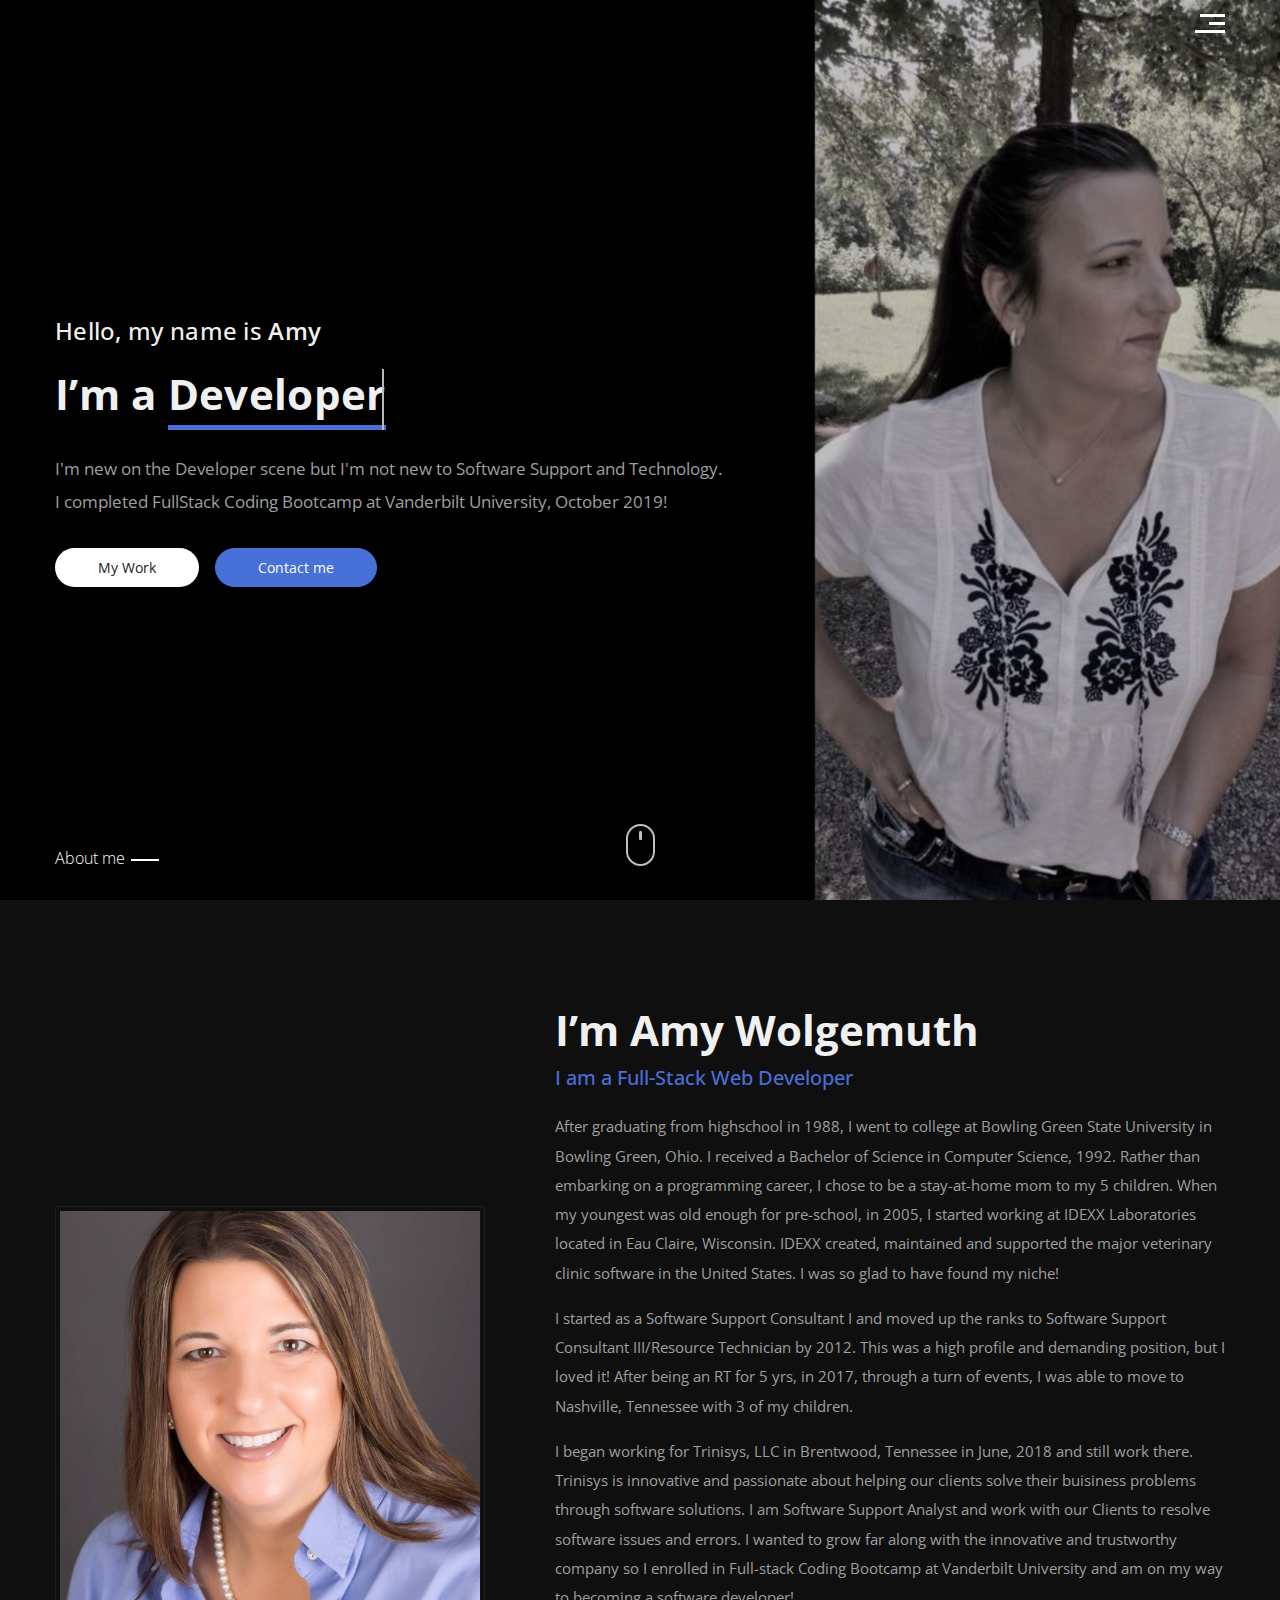
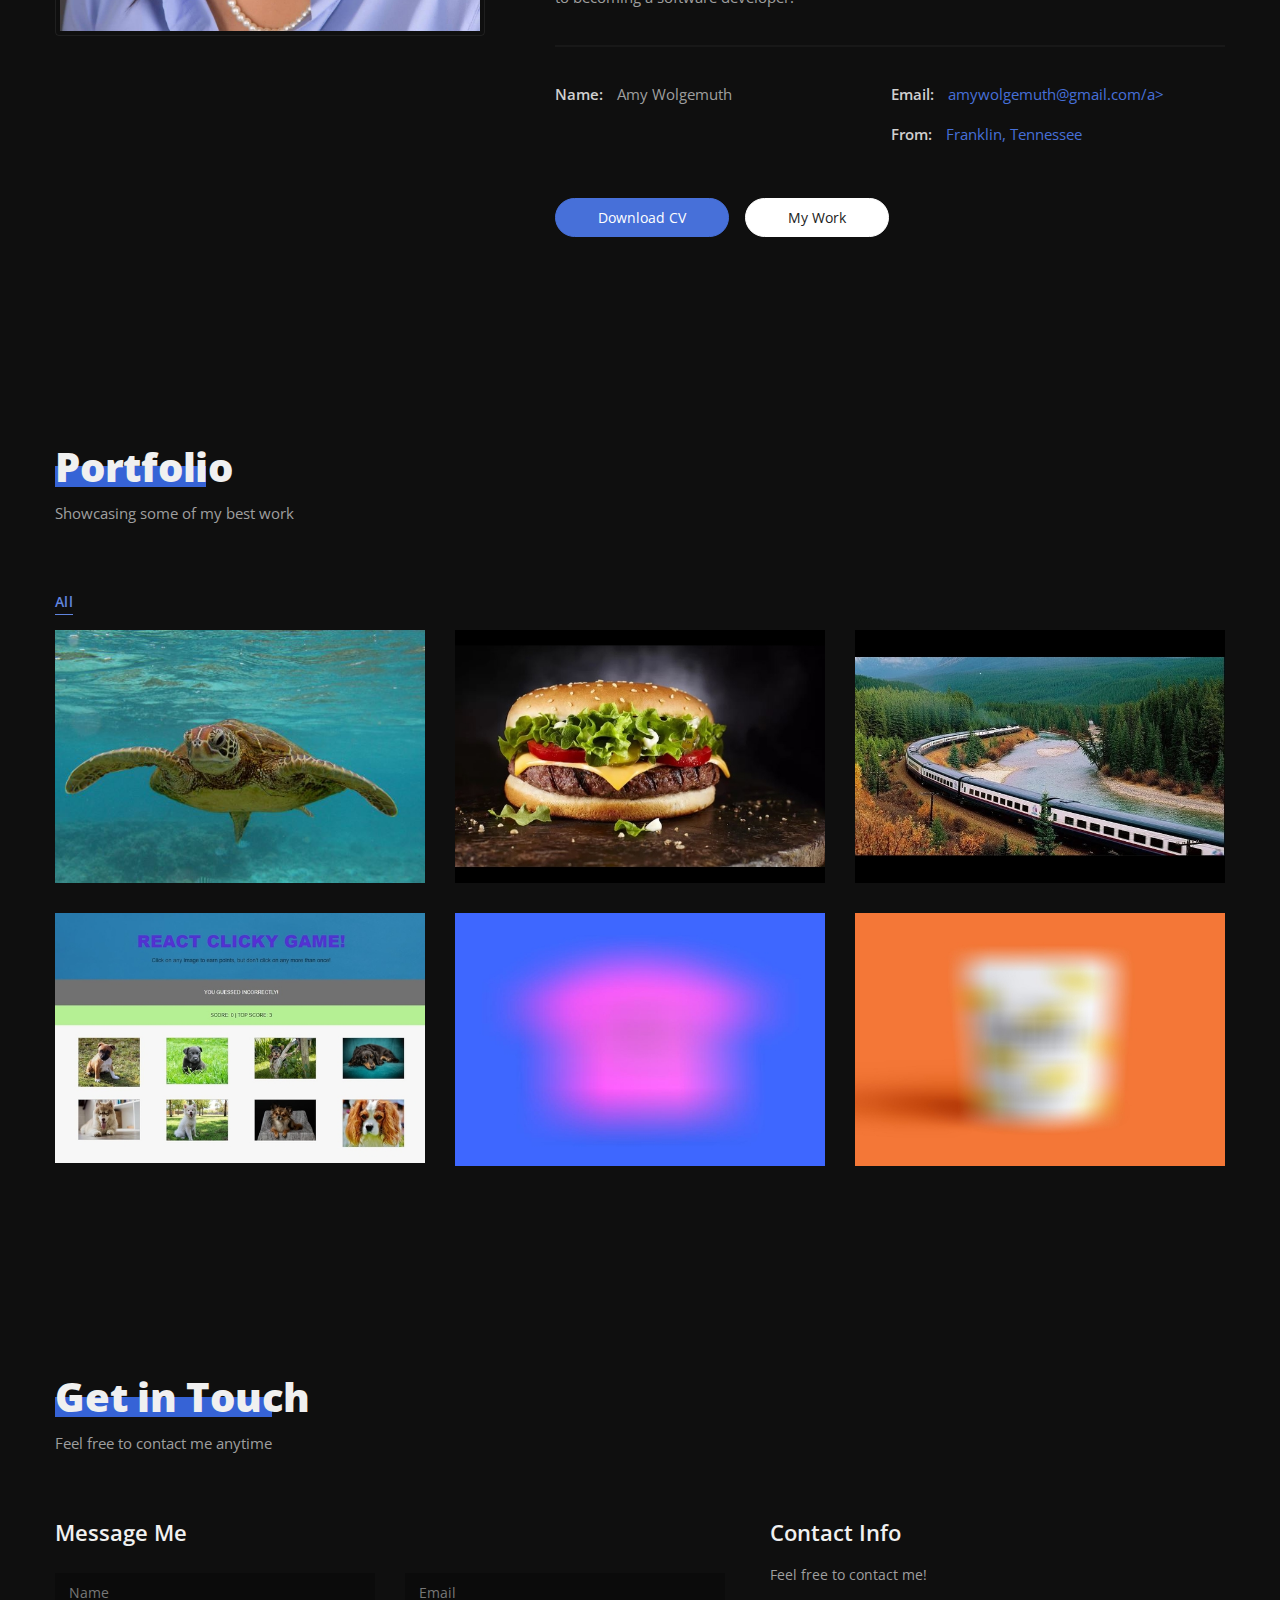
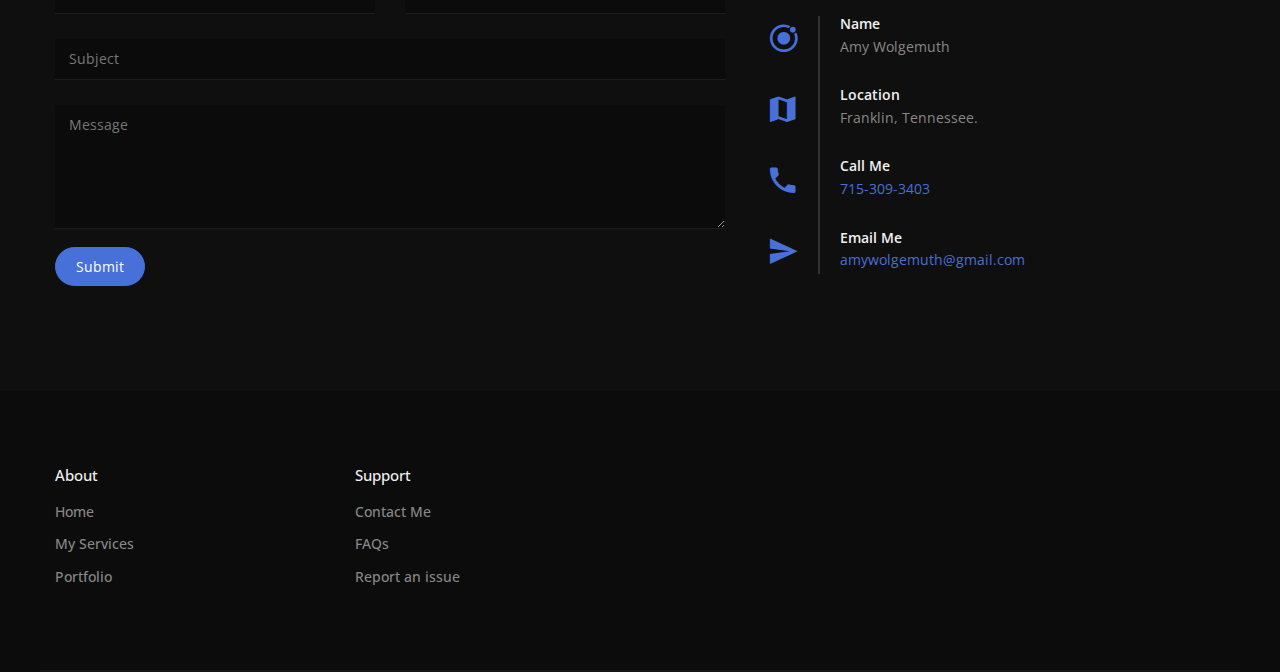
<file: index.html>
<!DOCTYPE html>
<html lang="zxx">

<head>
  <!-- Required meta tags-->
  <meta charset="utf-8">
  <!-- Title-->
  <title>Amy Wolgemuth Developer Portfolio</title>
  <!-- Description-->
  <meta name="description" content="Modern Personal Portfolio / Resume / CV / vCard / HTML5 Template">
  <meta name="viewport" content="width=device-width, initial-scale=1, shrink-to-fit=no">
  <!-- Favicons-->
  <link rel="apple-touch-icon" sizes="180x180" href="img/favicons/apple-touch-icon.png">
  <link rel="icon" type="image/png" sizes="32x32" href="img/favicons/favicon-32x32.png">
  <link rel="icon" type="image/png" sizes="16x16" href="img/favicons/favicon-16x16.png">
  <!-- Web fonts-->
  <link href="https://fonts.googleapis.com/css?family=Open+Sans:300,300i,400,400i,600,600i,700,700i,800,800i" rel="stylesheet">
  <!-- CSS vendors-->
  <link rel="stylesheet" href="css/bootstrap-custom.css">
  <link rel="stylesheet" href="css/ionicons.min.css">
  <link rel="stylesheet" href="css/owl.carousel.min.css">
  <link rel="stylesheet" href="css/owl.theme.default.min.css">
  <!-- Main CSS-->
  <link rel="stylesheet" href="css/main.css">
  <!-- CSS Color scheme-->
  <link id="color-scheme" rel="stylesheet" href="css/colors/main-royalblue.css">
  <!-- CSS Theme scheme-->
  <link id="theme-scheme" rel="stylesheet" href="css/themes/main-dark.css">
  <!-- Custom CSS (Add your custom CSS styles to this file)-->
  <link rel="stylesheet" href="css/custom.css">
</head>

<body class="theme-dark">
  <header>
    <!-- Navbar-->
    <nav class="navbar fixed-top" id="navbar">
      <div class="container"><a class="navbar-brand" data-scroll="" href="#home-area">
        <!-- <img class="img-fluid" src="img/img-logo-dark.png" alt="CardX"> -->
      </a><a class="navbar-btn" href="#overlay-block"><span class="btn-line"></span></a></div>
    </nav>
    <!-- Overlay block-->
    <div class="overlay-block" id="overlay-block">
      <div class="f-basis-100">
        <div class="overlay-close" data-modal-close><span class="close-btn"><span class="btn-line"></span></span></div>
      </div>
      <div class="container">
        <ul class="overlay-menu nav flex-column" id="overlay-menu">
          <li class="nav-item"><a class="nav-link" data-scroll="" href="#home-area">Home</a></li>
          <li class="nav-item"><a class="nav-link" data-scroll="" href="#about-area">About</a></li>
          <li class="nav-item"><a class="nav-link" data-scroll="" href="#portfolio-area">Portfolio</a></li>
          <li class="nav-item"><a class="nav-link" data-scroll="" href="#contact-area">Contact</a></li>
        </ul>
      </div>
    </div>
    <!-- Home-->
    <section class="home-area element-cover-bg" id="home-area" style="background-image:url(img/home-dark.png)">
      <div class="container h-100">
        <div class="row h-100 position-relative align-items-center">
          <div class="col-12 col-lg-7 home-content">
            <h5 class="content-greet">Hello, my name is <b>Amy</b></h5>
            <h1 class="content-skills cd-headline clip">I’m a <span class="cd-words-wrapper single-skill"><b class="is-visible">Developer</b><b>Software Support Analyst</b></span></h1>
            <p class="content-description">I'm new on the Developer scene but I'm not new to Software Support and Technology. I completed FullStack Coding Bootcamp at Vanderbilt University, October 2019!</p><a class="btn content-work button-main" data-scroll="" href="#portfolio-area" role="button">My Work</a><a class="btn content-hire button-main button-scheme" data-scroll="" href="#contact-area" role="button">Contact me</a>
          </div><a href="#about-area" data-scroll="">
            <div class="home-tip">About me</div>
          </a>
          <div class="home-mouse">
            <div class="mouse-shape">
              <div class="mouse-wheel"></div>
            </div>
          </div>
        </div>
      </div>
    </section>
  </header>
  <!-- About-->
  <section class="single-section about-area" id="about-area">
    <div class="container">
      <div class="row align-items-center">
        <!-- Picture part-->
        <div class="col-12 col-lg-5 about-img"><img class="img-fluid img-thumbnail" src="img/about-img.jpg"
            alt="About Picture"></div>
        <!-- Content part-->
        <div class="col-12 col-lg-7 about-content">
          <div class="content-block">
            <h2 class="content-title">I’m Amy Wolgemuth</h2>
            <h6 class="content-role">I am a Full-Stack Web Developer</h6>
            <div class="content-description">
              <p> After graduating from highschool in 1988, I went to college at Bowling Green State University in Bowling Green, Ohio. I received a Bachelor of Science in Computer
                Science, 1992. Rather than embarking on a programming career, I chose to be a stay-at-home mom to my 5 children.
                When my youngest was old enough for pre-school, in 2005, I started working at IDEXX Laboratories located in Eau Claire, Wisconsin. IDEXX created, maintained and
                supported the major veterinary clinic software in the United States. I was so glad to have found my niche!
              </p>
              <p>I started as a Software Support Consultant I and moved up the ranks to Software Support Consultant
                III/Resource Technician by 2012.
                This was a high profile and demanding position, but I loved it! After being an RT for 5 yrs, in 2017,
                through a turn of events, I was able to move to Nashville, Tennessee with 3 of my children.</p>
              <p>I began working for Trinisys, LLC in Brentwood, Tennessee in June, 2018 and still work there. Trinisys is
                innovative and passionate about helping our clients solve their buisiness problems through software
                solutions.
                I am Software Support Analyst and work with our Clients to resolve software issues and errors. I wanted to
                grow far along with the innovative and trustworthy company
                so I enrolled in Full-stack Coding Bootcamp at Vanderbilt University and am on my way to becoming a
                software developer!</p>
            </div>
            <address class="content-info">
              <ul class="list-inline info-list">
                <li class="list-inline-item single-info"><span>Name:</span>
                  <p>Amy Wolgemuth</p>
                </li>
                <li class="list-inline-item single-info"><span>Email:</span>
                  <p><a href="mailto:amywolgemuth@gmail.com">amywolgemuth@gmail.com/a></p>
                </li>
                <li class="list-inline-item single-info"><span></span>
                  <p></p>
                </li>
                <li class="list-inline-item single-info"><span>From:</span>
                  <p>Franklin, Tennessee</p>
                </li>
              </ul>
            </address><a class="btn content-download button-main button-scheme" href="#0" role="button">Download CV</a><a
              class="btn content-work button-main" data-scroll="" href="#portfolio-area" role="button">My Work</a>
          </div>
        </div>
      </div>
    </div>
  </section>
  <!-- Portfolio-->
  <section class="single-section portfolio-area" id="portfolio-area">
    <div class="container">
      <div class="row">
        <div class="col-12">
          <div class="section-heading">
            <h2 class="section-title">Portfolio</h2>
            <p class="section-description">Showcasing some of my best work</p>
          </div>
        </div>
      </div>
      <div class="row">
        <!-- Filter nav-->
        <div class="col-12">
          <ul class="list-inline filter-control" role="group" aria-label="Filter Control">
            <li class="list-inline-item tab-active" data-group="all">All</li>
            <li class="list-inline-item" data-group="brand"></li>
            <li class="list-inline-item" data-group="design"></li>
            <li class="list-inline-item" data-group="photos"></li>
          </ul>
        </div>
      </div>
      <!-- Thumbnail list-->
      <div class="shufflejs row" id="shufflejs">
        <!-- Single item-->
        <div class="single-item col-6 col-lg-4" data-groups="[&quot;design&quot;]"><a class="portfolio-item" href="#item-1a">
            <div class="portfolio-wrapper"><img class="img-fluid" alt="Item" src="img/item-1a.jpg">
              <div class="item-content">
                <h6 class="content-title">Giphy Project</h6><span class="content-more">More Info</span>
              </div>
            </div>
          </a></div>
        <!-- Single item-->
        <div class="single-item col-6 col-lg-4" data-groups="[&quot;photos&quot;]"><a class="portfolio-item" href="#item-2">
            <div class="portfolio-wrapper"><img class="img-fluid" alt="Item" src="img/item-2.jpg">
              <div class="item-content">
                <h6 class="content-title">Burgers!</h6><span class="content-more">More Info</span>
              </div>
            </div>
          </a></div>
        <!-- Single item-->
        <div class="single-item col-6 col-lg-4" data-groups="[&quot;design&quot;]"><a class="portfolio-item" href="#item-3">
            <div class="portfolio-wrapper"><img class="img-fluid" alt="Item" src="img/item-3.jpg">
              <div class="item-content">
                <h6 class="content-title">Train Scheduler</h6><span class="content-more">More Info</span>
              </div>
            </div>
          </a></div>
        <!-- Single item-->
        <div class="single-item col-6 col-lg-4" data-groups="[&quot;brand&quot;]"><a class="portfolio-item" href="#item-4">
            <div class="portfolio-wrapper mb-lg-0"><img class="img-fluid" alt="Item" src="img/item-4.jpg">
              <div class="item-content">
                <h6 class="content-title">Clicky Game</h6><span class="content-more">More Info</span>
              </div>
            </div>
          </a></div>
        <!-- Single item-->
        <div class="single-item col-6 col-lg-4" data-groups="[&quot;brand&quot;]"><a class="portfolio-item" href="#item-5">
            <div class="portfolio-wrapper mb-0"><img class="img-fluid" alt="Item" src="img/item-5.jpg">
              <div class="item-content">
                <h6 class="content-title">T-Shirt Design</h6><span class="content-more">More Info</span>
              </div>
            </div>
          </a></div>
        <!-- Single item-->
        <div class="single-item col-6 col-lg-4" data-groups="[&quot;photos&quot;]"><a class="portfolio-item" href="#item-6">
            <div class="portfolio-wrapper mb-0"><img class="img-fluid" alt="Item" src="img/item-6.jpg">
              <div class="item-content">
                <h6 class="content-title">Packaging Box Mockup</h6><span class="content-more">More Info</span>
              </div>
            </div>
          </a></div>
        <div class="col-6 col-lg-4 sizer-element"></div>
      </div>
    </div>
    <!-- Single lightbox-->
    <div class="lightbox-wrapper" id="item-1a">
      <div class="f-basis-100">
        <div class="lightbox-close" data-modal-close><span class="close-btn"><span class="btn-line"></span></span></div>
      </div>
      <div class="container">
        <div class="row">
          <div class="col-12 col-lg-5">
            <div class="lightbox-gallery owl-carousel owl-theme"><img class="img-fluid item-img" alt="Item" src="img/item-1a.jpg"><img class="img-fluid item-img" alt="Item" src="img/item-2.jpg"><img class="img-fluid item-img" alt="Item" src="img/item-3.jpg"><img class="img-fluid item-img" alt="Item" src="img/item-4.jpg"><img class="img-fluid item-img" alt="Item" src="img/item-5.jpg"><img class="img-fluid item-img" alt="Item" src="img/item-6.jpg"></div>
          </div>
          <div class="col-12 col-lg-7">
            <div class="lightbox-content">
              <h3 class="content-title">Giphy Project</h3>
              <div class="content-description">
                <p>Fullstack Coding Bootcamp Homework Week 6 Assignment. Giphy project. Click on a button and it will display 10 Giffs. Click on a Giff and it will animate.</p>
                <p>These are some fun topics of things I like. You can add a topic and then click it to see the Giffs.</p>
              </div>
              <ul class="list-inline content-info">
                <li class="list-inline-item single-info"><span>Date:</span>
                  <p>12 May, 2019</p>
                </li>
                <li class="list-inline-item single-info"><span>Technologies:</span>
                  <p>HTML5, SCSS, JS</p>
                </li>
              </ul><a class="btn content-btn button-main button-scheme" href="https://amywolgemuth.github.io/HW-Wk6-Giphy/" target="_blank" role="button">Visit Project</a>
            </div>
          </div>
        </div>
      </div>
    </div>
    <!-- Single lightbox-->
    <div class="lightbox-wrapper" id="item-2">
      <div class="f-basis-100">
        <div class="lightbox-close" data-modal-close><span class="close-btn"><span class="btn-line"></span></span></div>
      </div>
      <div class="container">
        <div class="row">
          <div class="col-12 col-lg-5">
            <div class="lightbox-gallery owl-carousel owl-theme"><img class="img-fluid item-img" alt="Item" src="img/item-2.jpg"><img class="img-fluid item-img" alt="Item" src="img/item-1a.jpg"><img class="img-fluid item-img" alt="Item" src="img/item-3.jpg"><img class="img-fluid item-img" alt="Item" src="img/item-4.jpg"><img class="img-fluid item-img" alt="Item" src="img/item-5.jpg"><img class="img-fluid item-img" alt="Item" src="img/item-6.jpg"></div>
          </div>
          <div class="col-12 col-lg-7">
            <div class="lightbox-content">
              <h3 class="content-title">Burgers!</h3>
              <div class="content-description">
                <p>Lorem ipsum dolor sit amet, consectetur adipisicing elit. Assumenda aut sapiente quo explicabo, quasi incidunt aperiam laudantium, nemo cum eaque inventore ut voluptas voluptatibus nihil! Amet soluta, ea illo sint?</p>
                <p>Lorem ipsum dolor sit amet, consectetur adipisicing elit. Obcaecati dignissimos culpa deserunt aspernatur ipsa veritatis alias labore tempore laboriosam commodi! Ab neque sunt, odio voluptatibus, dignissimos nisi consequuntur atque qui explicabo eligendi, harum in? Amet aspernatur atque quam. Illo natus tempora explicabo deleniti molestias numquam debitis repudiandae, repellendus voluptatum soluta?</p>
              </div>
              <ul class="list-inline content-info">
                <li class="list-inline-item single-info"><span>Date:</span>
                  <p>12 May, 2019</p>
                </li>
                <li class="list-inline-item single-info"><span>Technologies:</span>
                  <p>HTML5, SCSS, JS</p>
                </li>
              </ul><a class="btn content-btn button-main button-scheme" href="https://shielded-harbor-10776.herokuapp.com/" target="_blank" role="button">Visit Project</a>
            </div>
          </div>
        </div>
      </div>
    </div>
    <!-- Single lightbox-->
    <div class="lightbox-wrapper" id="item-3">
      <div class="f-basis-100">
        <div class="lightbox-close" data-modal-close><span class="close-btn"><span class="btn-line"></span></span></div>
      </div>
      <div class="container">
        <div class="row">
          <div class="col-12 col-lg-5">
            <div class="lightbox-gallery owl-carousel owl-theme"><img class="img-fluid item-img" alt="Item" src="img/item-3.jpg"><img class="img-fluid item-img" alt="Item" src="img/item-1a.jpg"><img class="img-fluid item-img" alt="Item" src="img/item-2.jpg"><img class="img-fluid item-img" alt="Item" src="img/item-4.jpg"><img class="img-fluid item-img" alt="Item" src="img/item-5.jpg"><img class="img-fluid item-img" alt="Item" src="img/item-6.jpg"></div>
          </div>
          <div class="col-12 col-lg-7">
            <div class="lightbox-content">
              <h3 class="content-title">Train Scheduler</h3>
              <div class="content-description">
                <p>Firebase powered app that lets users save trains to and delete them from the database. The UI is a bootstrap theme customized to the apps needs.</p>
                <!-- <p>Lorem ipsum dolor sit amet, consectetur adipisicing elit. Obcaecati dignissimos culpa deserunt aspernatur ipsa veritatis alias labore tempore laboriosam commodi! Ab neque sunt, odio voluptatibus, dignissimos nisi consequuntur atque qui explicabo eligendi, harum in? Amet aspernatur atque quam. Illo natus tempora explicabo deleniti molestias numquam debitis repudiandae, repellendus voluptatum soluta?</p> -->
              </div>
              <ul class="list-inline content-info">
                <li class="list-inline-item single-info"><span>Date:</span>
                  <p>12 May, 2019</p>
                </li>
                <li class="list-inline-item single-info"><span>Technologies:</span>
                  <p>HTML5, SCSS, JS</p>
                </li>
              </ul><a class="btn content-btn button-main button-scheme" href="https://amywolgemuth.github.io/Train_Scheduler/" target="_blank" role="button">Visit Project</a>
            </div>
          </div>
        </div>
      </div>
    </div>
    <!-- Single lightbox-->
    <div class="lightbox-wrapper" id="item-4">
      <div class="f-basis-100">
        <div class="lightbox-close" data-modal-close><span class="close-btn"><span class="btn-line"></span></span></div>
      </div>
      <div class="container">
        <div class="row">
          <div class="col-12 col-lg-5">
            <div class="lightbox-gallery owl-carousel owl-theme"><img class="img-fluid item-img" alt="Item" src="img/item-4.jpg"><img class="img-fluid item-img" alt="Item" src="img/item-1a.jpg"><img class="img-fluid item-img" alt="Item" src="img/item-2.jpg"><img class="img-fluid item-img" alt="Item" src="img/item-3.jpg"><img class="img-fluid item-img" alt="Item" src="img/item-5.jpg"><img class="img-fluid item-img" alt="Item" src="img/item-6.jpg"></div>
          </div>
          <div class="col-12 col-lg-7">
            <div class="lightbox-content">
              <h3 class="content-title">React Clicky Game</h3>
              <div class="content-description">
                <h1>Memory game built with React.</h1>
                <p>For this assignment, I created a memory game with React. This assignment required me to break up my application's UI into components, manage component state, and respond to user events.</p>
                <p>Created a new React application using Create React App.
                  The application renders different images to the screen. Each image listens for click events.               
                  It keeps track of the user's score. The score will be incremented when clicking an image for the first time. The user's score resets to 0 if an image is clikced more than once.                 
                  Every time an image is clicked, the images on the page get shuffled in a random order. 
                  After an incorrect guess, the user's score is reset and the game restarts.</p>
              </div>
              <ul class="list-inline content-info">
                <li class="list-inline-item single-info"><span>Date:</span>
                  <p>3 October, 2019</p>
                </li>
                <li class="list-inline-item single-info"><span>Technologies:</span>
                  <p>React JS</p>
                </li>
              </ul><a class="btn content-btn button-main button-scheme" href="https://fathomless-stream-16588.herokuapp.com/" target="_blank" role="button">Visit Project</a>
            </div>
          </div>
        </div>
      </div>
    </div>
    <!-- Single lightbox-->
    <div class="lightbox-wrapper" id="item-5">
      <div class="f-basis-100">
        <div class="lightbox-close" data-modal-close><span class="close-btn"><span class="btn-line"></span></span></div>
      </div>
      <div class="container">
        <div class="row">
          <div class="col-12 col-lg-5">
            <div class="lightbox-gallery owl-carousel owl-theme"><img class="img-fluid item-img" alt="Item" src="img/item-5.jpg"><img class="img-fluid item-img" alt="Item" src="img/item-1a.jpg"><img class="img-fluid item-img" alt="Item" src="img/item-2.jpg"><img class="img-fluid item-img" alt="Item" src="img/item-3.jpg"><img class="img-fluid item-img" alt="Item" src="img/item-4.jpg"><img class="img-fluid item-img" alt="Item" src="img/item-6.jpg"></div>
          </div>
          <div class="col-12 col-lg-7">
            <div class="lightbox-content">
              <h3 class="content-title">T-Shirt Design</h3>
              <div class="content-description">
                <p>Lorem ipsum dolor sit amet, consectetur adipisicing elit. Assumenda aut sapiente quo explicabo, quasi incidunt aperiam laudantium, nemo cum eaque inventore ut voluptas voluptatibus nihil! Amet soluta, ea illo sint?</p>
                <p>Lorem ipsum dolor sit amet, consectetur adipisicing elit. Obcaecati dignissimos culpa deserunt aspernatur ipsa veritatis alias labore tempore laboriosam commodi! Ab neque sunt, odio voluptatibus, dignissimos nisi consequuntur atque qui explicabo eligendi, harum in? Amet aspernatur atque quam. Illo natus tempora explicabo deleniti molestias numquam debitis repudiandae, repellendus voluptatum soluta?</p>
              </div>
              <ul class="list-inline content-info">
                <li class="list-inline-item single-info"><span>Client:</span>
                  <p>Envato</p>
                </li>
                <li class="list-inline-item single-info"><span>Categories:</span>
                  <p><a href="#0">Branding</a>, <a href="#0">Web Design</a></p>
                </li>
                <li class="list-inline-item single-info"><span>Date:</span>
                  <p>12 May, 2019</p>
                </li>
                <li class="list-inline-item single-info"><span>Technologies:</span>
                  <p>HTML5, SCSS, JS</p>
                </li>
              </ul><a class="btn content-btn button-main button-scheme" href="#0" role="button">Visit Project</a>
            </div>
          </div>
        </div>
      </div>
    </div>
    <!-- Single lightbox-->
    <div class="lightbox-wrapper" id="item-6">
      <div class="f-basis-100">
        <div class="lightbox-close" data-modal-close><span class="close-btn"><span class="btn-line"></span></span></div>
      </div>
      <div class="container">
        <div class="row">
          <div class="col-12 col-lg-5">
            <div class="lightbox-gallery owl-carousel owl-theme"><img class="img-fluid item-img" alt="Item" src="img/item-6.jpg"><img class="img-fluid item-img" alt="Item" src="img/item-1a.jpg"><img class="img-fluid item-img" alt="Item" src="img/item-2.jpg"><img class="img-fluid item-img" alt="Item" src="img/item-3.jpg"><img class="img-fluid item-img" alt="Item" src="img/item-4.jpg"><img class="img-fluid item-img" alt="Item" src="img/item-5.jpg"></div>
          </div>
          <div class="col-12 col-lg-7">
            <div class="lightbox-content">
              <h3 class="content-title">Packaging Box Mockup</h3>
              <div class="content-description">
                <p>Lorem ipsum dolor sit amet, consectetur adipisicing elit. Assumenda aut sapiente quo explicabo, quasi incidunt aperiam laudantium, nemo cum eaque inventore ut voluptas voluptatibus nihil! Amet soluta, ea illo sint?</p>
                <p>Lorem ipsum dolor sit amet, consectetur adipisicing elit. Obcaecati dignissimos culpa deserunt aspernatur ipsa veritatis alias labore tempore laboriosam commodi! Ab neque sunt, odio voluptatibus, dignissimos nisi consequuntur atque qui explicabo eligendi, harum in? Amet aspernatur atque quam. Illo natus tempora explicabo deleniti molestias numquam debitis repudiandae, repellendus voluptatum soluta?</p>
              </div>
              <ul class="list-inline content-info">
                <li class="list-inline-item single-info"><span>Client:</span>
                  <p>Envato</p>
                </li>
                <li class="list-inline-item single-info"><span>Categories:</span>
                  <p><a href="#0">Branding</a>, <a href="#0">Web Design</a></p>
                </li>
                <li class="list-inline-item single-info"><span>Date:</span>
                  <p>12 May, 2019</p>
                </li>
                <li class="list-inline-item single-info"><span>Technologies:</span>
                  <p>HTML5, SCSS, JS</p>
                </li>
              </ul><a class="btn content-btn button-main button-scheme" href="#0" role="button">Visit Project</a>
            </div>
          </div>
        </div>
      </div>
    </div>
  </section>
   <!-- Contact-->
  <section class="single-section contact-area" id="contact-area">
    <div class="container">
      <div class="row">
        <div class="col-12">
          <div class="section-heading">
            <h2 class="section-title">Get in Touch</h2>
            <p class="section-description">Feel free to contact me anytime</p>
          </div>
        </div>
      </div>
      <div class="row">
        <!-- Contact form-->
        <div class="col-12 col-lg-7">
          <form class="contact-form" id="contact-form" method="post" action="php/contact.php">
            <h4 class="form-title">Message Me</h4>
            <div class="row">
              <div class="col-12 col-md-6 form-group"><input class="form-control" id="contact-name" type="text" name="name" placeholder="Name" required=""></div>
              <div class="col-12 col-md-6 form-group"><input class="form-control" id="contact-email" type="email" name="email" placeholder="Email" required=""></div>
              <div class="col-12 form-group"><input class="form-control" id="contact-subject" type="text" name="subject" placeholder="Subject" required=""></div>
              <div class="col-12 form-group form-message"><textarea class="form-control" id="contact-message" name="message" placeholder="Message" rows="5" required=""></textarea></div>
              <div class="col-12 form-submit"><button class="btn button-main button-scheme" id="contact-submit" type="submit">Submit</button>
                <p class="contact-error">Oops! Something went wrong. Please try again.</p>
              </div>
            </div>
          </form>
        </div>
        <!-- Contact info-->
        <div class="col-12 col-lg-5">
          <div class="contact-info">
            <h4 class="info-title">Contact Info</h4>
            <p class="info-description">Feel free to contact me!</p>
            <ul class="list-unstyled list-info">
              <li>
                <div class="media align-items-center"><span class="info-icon"><i class="icon ion-logo-ionic"></i></span>
                  <div class="media-body info-details">
                    <h6 class="info-type">Name</h6><span class="info-value">Amy Wolgemuth</span>
                  </div>
                </div>
              </li>
              <li>
                <div class="media align-items-center"><span class="info-icon"><i class="icon ion-md-map"></i></span>
                  <div class="media-body info-details">
                    <h6 class="info-type">Location</h6><span class="info-value">Franklin, Tennessee.</span>
                  </div>
                </div>
              </li>
              <li>
                <div class="media align-items-center"><span class="info-icon"><i class="icon ion-md-call"></i></span>
                  <div class="media-body info-details">
                    <h6 class="info-type">Call Me</h6><span class="info-value"><a href="tel:+7153093403">715-309-3403</a></span>
                  </div>
                </div>
              </li>
              <li>
                <div class="media align-items-center"><span class="info-icon"><i class="icon ion-md-send"></i></span>
                  <div class="media-body info-details">
                    <h6 class="info-type">Email Me</h6><span class="info-value"><a href="mailto:amywolgemuth@gmail.com">amywolgemuth@gmail.com</a></span>
                  </div>
                </div>
              </li>
            </ul>
          </div>
        </div>
      </div>
    </div>
  </section>
  <!-- Footer-->
  <footer class="footer-area single-section">
    <div class="container">
      <!-- Main footer-->
      <div class="row main-footer">
        <div class="col-12 col-md-3">
          <h5 class="column-title">About</h5>
          <ul class="list-unstyled column-content">
            <li><a data-scroll="" href="#home-area">Home</a></li>
            <li><a data-scroll="" href="#services-area">My Services</a></li>
            <li><a data-scroll="" href="#portfolio-area">Portfolio</a></li>
            <!-- <li><a data-scroll="" href="#blog-area">My Blog</a></li> -->
          </ul>
        </div>
        <div class="col-12 col-md-3">
          <h5 class="column-title">Support</h5>
          <ul class="list-unstyled column-content">
            <li><a data-scroll="" href="#contact-area">Contact Me</a></li>
            <li><a href="#0">FAQs</a></li>
            <li><a href="#0">Report an issue</a></li>
          </ul>
        </div>
        <!-- <div class="col-12 col-md-3 logo-wrapper"><img class="img-fluid brand-logo" src="img/img-logo-dark.png" alt="CardX">
          <p class="brand-description">Modern Personal Portfolio / CV / vCard / HTML5 Template.</p>
        </div> -->
      </div>
      <!-- Mini footer-->
      <!-- <div class="mini-footer">
        <p class="copyright-notice">Copyright © 2019 CardX, all rights reserved. Developed by <a href="https://themeforest.net/user/exill" target="_blank">Exill</a>.</p>
        <div class="social-medias"><a class="twitter" href="#0"><i class="icon ion-logo-twitter"></i></a><a class="instagram" href="#0"><i class="icon ion-logo-instagram"></i></a><a class="linkedin" href="#0"><i class="icon ion-logo-linkedin"></i></a><a class="youtube" href="#0"><i class="icon ion-logo-youtube"></i></a><a class="github" href="#0"><i class="icon ion-logo-github"></i></a><a class="facebook" href="#0"><i class="icon ion-logo-facebook"></i></a><a class="dribbble" href="#0"><i class="icon ion-logo-dribbble"></i></a></div>
      </div>
    </div> -->
  </footer>
  <!-- Scripts-->
  <script src="js/jquery.min.js"></script>
  <script src="js/bootstrap.bundle.min.js"></script>
  <script src="https://cdn.polyfill.io/v2/polyfill.min.js?features=Set,Array.from,Object.assign,Array.prototype.find,Array.prototype.includes"></script>
  <script src="js/shuffle.min.js"></script>
  <script src="js/animatedModal.js"></script>
  <script src="js/owl.carousel.min.js"></script>
  <script src="js/main.js"></script>
  <!-- Custom JS (Add your custom JS scripts to this file)-->
  <script src="js/custom.js"></script>
</body>

</html>
</file>
<file: css/main.css>
/*!
  * Item: CardX
  * Description: Modern Personal Portfolio / Resume / CV / vCard / HTML5 Template
  * Author/Developer: Exill
  * Author/Developer URL: https://themeforest.net/user/exill
  * Version: v1.0.0
  * License: Themeforest Standard Licenses: https://themeforest.net/licenses
  */

/*----------- Table of Contents -----------*/
/**
 * Globals
 * Background lines
 * Preloader
 * navbar
 * Overlay block
 * Home
 * About
 * Services
 * Portfolio
 * Hire
 * Resume
 * Testimonials
 * Pricing
 * Blog
 * Contact
 * Footer
 */
/*----------- Globals -----------*/
/* Disable outline */
:focus {
  outline: none;
}

::-moz-focus-inner {
  border: 0;
}

/* Body */
body {
  font-family: "Open Sans", sans-serif;
  font-size: 14px;
  font-weight: 400;
  line-height: 1.95;
  position: relative;
}

/* Typography */
i.icon {
  line-height: 100%;
}

b {
  font-weight: bold;
}

a {
  transition: all 0.15s ease-in-out;
}

a:hover,
a:focus {
  text-decoration: none;
}

hr {
  margin: 0;
}

.button-main {
  border-radius: 30px;
  font-size: 14px;
  padding: 8px 42px;
}

/* Section, title & description styles */
.single-section {
  padding: 105px 0;
}

.single-section .section-heading {
  margin-bottom: 60px;
  text-align: left;
}

.single-section .section-heading>.section-title {
  display: inline-block;
  font-size: 40px;
  font-weight: 800;
  letter-spacing: -0.25px;
  line-height: 100%;
  margin-bottom: 12px;
  position: relative;
  z-index: 9;
}

.single-section .section-heading>.section-title:after {
  bottom: 0;
  content: '';
  display: block;
  height: 52%;
  position: absolute;
  width: 85%;
  z-index: -9;
}

.single-section .section-heading>.section-description {
  font-size: 15px;
}

.single-section .section-heading.heading-center {
  text-align: center;
}

.single-section .section-heading.heading-center>.section-title:after {
  width: 100%;
}

.single-section.element-cover-bg .section-heading>.section-title,
.single-section.element-cover-bg .section-heading>.section-description {
  color: #fff;
}

@media (max-width: 767.98px) {
  .single-section .section-heading>.section-description {
    font-size: 14px;
  }
}

@media (max-width: 575.98px) {
  .single-section {
    padding: 80px 0;
  }

  .single-section .section-heading>.section-title {
    font-size: 34px;
  }
}

/* Overlay background */
.element-cover-bg {
  background-position: 50% 0;
  background-repeat: no-repeat;
  background-size: cover;
  position: relative;
}

.element-cover-bg:before {
  content: '';
  height: 100%;
  left: 0;
  position: absolute;
  top: 0;
  width: 100%;
}

/* Animations */
@-webkit-keyframes fadeIn {
  from {
    opacity: 0;
  }

  to {
    opacity: 1;
  }
}

@keyframes fadeIn {
  from {
    opacity: 0;
  }

  to {
    opacity: 1;
  }
}

.fadeIn {
  -webkit-animation-name: fadeIn;
  animation-name: fadeIn;
}

@-webkit-keyframes fadeOut {
  from {
    opacity: 1;
  }

  to {
    opacity: 0;
  }
}

@keyframes fadeOut {
  from {
    opacity: 1;
  }

  to {
    opacity: 0;
  }
}

.fadeOut {
  -webkit-animation-name: fadeOut;
  animation-name: fadeOut;
}

.f-basis-100 {
  -ms-flex-preferred-size: 100%;
  flex-basis: 100%;
}

.owl-theme .owl-dots .owl-dot {
  outline: 0;
}

/*----------- Background lines -----------*/
.background-lines {
  display: -ms-flexbox;
  display: flex;
  height: 100%;
  position: absolute;
  width: 100%;
}

.background-lines .single-line {
  display: inline-block;
  width: 2px;
}

@media (max-width: 991.98px) {
  .background-lines {
    display: none;
  }
}

/*----------- Preloader -----------*/
.preloader {
  background-color: #0e0e0e;
  height: 100%;
  position: fixed;
  top: 0;
  width: 100%;
  z-index: 99999;
}

.preloader .preloader-block {
  -webkit-transform: translate(50%, 50%);
  bottom: 50%;
  position: fixed;
  right: 50%;
  transform: translate(50%, 50%);
  z-index: 3000;
}

.preloader .preloader-block .preloader-brand svg {
  fill: #fff;
  margin-bottom: 14px;
  opacity: .9;
  width: 120px;
}

.preloader .preloader-block .preloader-icon .progress-line {
  background-color: #222;
  display: -ms-flexbox;
  display: flex;
}

.preloader .preloader-block .preloader-icon .progress-line:before {
  -webkit-animation: progress 2s cubic-bezier(0.4, 0, 0.2, 1) infinite;
  animation: progress 2s cubic-bezier(0.4, 0, 0.2, 1) infinite;
  background-color: #fff;
  content: '';
}

.preloader .preloader-block .preloader-icon .progress-line,
.preloader .preloader-block .preloader-icon .progress-line:before {
  height: 5px;
  margin: 0;
  width: 120px;
}

@-webkit-keyframes progress {
  0% {
    margin-left: 0px;
    margin-right: 100%;
  }

  50% {
    margin-left: 25%;
    margin-right: 0%;
  }

  100% {
    margin-left: 100%;
    margin-right: 0;
  }
}

@keyframes progress {
  0% {
    margin-left: 0px;
    margin-right: 100%;
  }

  50% {
    margin-left: 25%;
    margin-right: 0%;
  }

  100% {
    margin-left: 100%;
    margin-right: 0;
  }
}

/*----------- Navbar -----------*/
.navbar {
  background-color: transparent;
  margin: 6px 0;
  padding: 8px 0;
  transition: margin-top .3s ease-in-out, margin-bottom .3s ease-in-out;
}

.navbar .navbar-brand img {
  width: 100px;
}

.navbar .navbar-btn {
  -ms-flex-direction: column;
  -ms-flex-pack: justify;
  cursor: pointer;
  display: -ms-flexbox;
  display: flex;
  flex-direction: column;
  height: 19px;
  justify-content: space-between;
  position: relative;
  width: 30px;
}

.navbar .navbar-btn .btn-line,
.navbar .navbar-btn:before,
.navbar .navbar-btn:after {
  -ms-flex-item-align: end;
  align-self: flex-end;
  background-color: gray;
  height: 3px;
  width: 100%;
}

.navbar .navbar-btn:before {
  content: '';
  width: 85%;
}

.navbar .navbar-btn:after {
  content: '';
}

.navbar .navbar-btn .btn-line {
  width: 55%;
}

.navbar.scrolled {
  margin-bottom: 0;
  margin-top: 0;
}

.navbar.scrolled:before {
  content: '';
  display: block;
  height: 6px;
  position: absolute;
  top: -6px;
  width: 100%;
}

@media (max-width: 991.98px) {

  .navbar,
  .navbar.scrolled {
    margin-bottom: 0;
    margin-top: 0;
  }
}

@media (max-width: 767.98px) {

  .navbar,
  .navbar.scrolled {
    padding: 4px 0;
  }

  .navbar .navbar-brand img {
    width: 90px;
  }
}

/*----------- Overlay block -----------*/
.overlay-block {
  -ms-flex-wrap: wrap;
  background-color: rgba(0, 0, 0, 0.97);
  display: -ms-flexbox;
  display: flex;
  flex-wrap: wrap;
  position: fixed;
}

.overlay-block .overlay-close {
  position: fixed;
}

.overlay-block .overlay-close .close-btn {
  -ms-flex-direction: column;
  -ms-flex-pack: justify;
  -ms-flex-pack: center;
  cursor: pointer;
  display: -ms-flexbox;
  display: flex;
  flex-direction: column;
  height: 19px;
  justify-content: space-between;
  justify-content: center;
  position: relative;
  width: 30px;
}

.overlay-block .overlay-close .close-btn .btn-line,
.overlay-block .overlay-close .close-btn:before,
.overlay-block .overlay-close .close-btn:after {
  -ms-flex-item-align: end;
  align-self: flex-end;
  background-color: gray;
  height: 3px;
  width: 100%;
}

.overlay-block .overlay-close .close-btn:before {
  content: '';
  width: 85%;
}

.overlay-block .overlay-close .close-btn:after {
  content: '';
}

.overlay-block .overlay-close .close-btn .btn-line {
  width: 55%;
}

.overlay-block .overlay-close .close-btn .btn-line,
.overlay-block .overlay-close .close-btn:before,
.overlay-block .overlay-close .close-btn:after {
  background-color: #fff;
  position: absolute;
  width: 100%;
}

.overlay-block .overlay-close .close-btn .btn-line {
  display: none;
}

.overlay-block .overlay-close .close-btn:before {
  -webkit-transform: rotate(45deg);
  transform: rotate(45deg);
}

.overlay-block .overlay-close .close-btn:after {
  -webkit-transform: rotate(-45deg);
  transform: rotate(-45deg);
}

.overlay-block .overlay-menu {
  padding: 50px 0;
  text-align: center;
}

.overlay-block .overlay-menu .nav-item {
  margin: 18px 0;
}

.overlay-block .overlay-menu .nav-item:first-child {
  margin-top: 0;
}

.overlay-block .overlay-menu .nav-item:last-child {
  margin-bottom: 0;
}

.overlay-block .overlay-menu .nav-link {
  -moz-user-select: none;
  -ms-user-select: none;
  -webkit-user-select: none;
  color: #fff;
  display: inline-block;
  font-size: 44px;
  line-height: 100%;
  padding: 0;
  transition: all 0.1s ease-in-out;
  user-select: none;
}

.overlay-block .overlay-menu .nav-link:hover,
.overlay-block .overlay-menu .nav-link:focus {
  color: #fff;
}

@media (max-width: 991.98px) {
  .overlay-block .overlay-menu .nav-link {
    font-size: 32px;
  }
}

@media (max-width: 575.98px) {
  .overlay-block .overlay-menu .nav-item {
    margin: 12px 0;
  }

  .overlay-block .overlay-menu .nav-link {
    font-size: 24px;
  }
}

/*----------- Home -----------*/
.home-area {
  background-position: bottom center;
  height: 100vh;
}

.home-area .home-content {
  text-align: left;
}

.home-area .content-greet {
  font-size: 24px;
  letter-spacing: 0.3px;
  line-height: 1.5;
  margin-bottom: 20px;
}

.home-area .content-greet b {
  font-weight: 600;
}

.home-area .content-skills {
  font-size: 42px;
  font-weight: 700;
  letter-spacing: 0.3px;
  margin-bottom: 22px;
}

.home-area .content-skills .single-skill {
  display: inline-block;
  position: relative;
  text-align: left;
  vertical-align: top;
}

.home-area .content-skills .single-skill::after {
  content: '';
  height: 100%;
  position: absolute;
  right: 0;
  top: 0;
  width: 2px;
}

.home-area .content-skills .single-skill b {
  display: inline-block;
  left: 0;
  opacity: 0;
  position: absolute;
  top: 0;
  white-space: nowrap;
}

.home-area .content-skills .single-skill b.is-visible {
  opacity: 1;
  position: relative;
}

.home-area .content-skills .single-skill b.is-visible:after {
  content: '';
  display: block;
  height: 5px;
  margin-top: 5px;
  width: 100%;
}

.home-area .content-description {
  font-size: 17px;
  margin-bottom: 30px;
}

.home-area .content-work,
.home-area .content-hire {
  border-color: transparent;
  box-shadow: 0 3px 6px 0 rgba(0, 0, 0, 0.2);
  margin: 0 16px 0 0;
}

.home-area .home-tip {
  bottom: 3.75%;
  font-size: 16px;
  font-weight: 300;
  left: 15px;
  line-height: 100%;
  position: absolute;
}

.home-area .home-tip:after {
  -webkit-transform: translateY(-50%);
  content: '';
  display: inline-block;
  height: 2px;
  margin-left: 6px;
  position: absolute;
  top: 62%;
  transform: translateY(-50%);
  width: 28px;
}

.home-area .home-mouse {
  bottom: 3.75%;
  cursor: default;
  left: 0;
  margin: 0 auto;
  position: absolute;
  right: 0;
  width: 29px;
}

.home-area .home-mouse .mouse-shape {
  border: 2px solid transparent;
  border-radius: 25px;
  box-sizing: content-box;
  height: 28px;
  opacity: .75;
  padding: 5px 11px;
  width: 3px;
}

.home-area .home-mouse .mouse-shape .mouse-wheel {
  -webkit-animation-duration: 1.3s;
  -webkit-animation-iteration-count: infinite;
  -webkit-animation-name: scrollDown;
  -webkit-animation-timing-function: cubic-bezier(0.15, 0.41, 0.69, 0.94);
  animation-duration: 1.3s;
  animation-iteration-count: infinite;
  animation-name: scrollDown;
  animation-timing-function: cubic-bezier(0.15, 0.41, 0.69, 0.94);
  border-radius: 25%;
  height: 9px;
  width: 3px;
}

@-webkit-keyframes scrollDown {
  0% {
    opacity: 0;
  }

  10% {
    -webkit-transform: translateY(0);
    opacity: 1;
    transform: translateY(0);
  }

  100% {
    -webkit-transform: translateY(15px);
    opacity: 0;
    transform: translateY(15px);
  }
}

@keyframes scrollDown {
  0% {
    opacity: 0;
  }

  10% {
    -webkit-transform: translateY(0);
    opacity: 1;
    transform: translateY(0);
  }

  100% {
    -webkit-transform: translateY(15px);
    opacity: 0;
    transform: translateY(15px);
  }
}

@media (max-width: 1199.98px) {
  .home-area .content-greet {
    margin-bottom: 18px;
  }

  .home-area .content-skills {
    font-size: 55px;
    margin-bottom: 20px;
  }

  .home-area .content-description {
    margin-bottom: 25px;
  }
}

@media (max-width: 991.98px) {
  .home-area {
    height: auto;
    padding: 138px 0 90px 0;
  }

  .home-area .content-skills .single-skill b.is-visible:after {
    height: 3px;
    margin-top: 3px;
  }

  .home-area .content-description {
    font-size: 15px;
  }

  .home-area .home-tip,
  .home-area .home-mouse {
    display: none;
  }
}

@media (max-width: 575.98px) {
  .home-area .content-skills {
    font-size: 44px;
  }

  .home-area .content-work,
  .home-area .content-hire {
    margin: 0 16px 12px 0;
  }
}

@media (min-width: 320px) and (max-width: 375px) {
  .home-area .content-greet {
    font-size: 22px;
  }

  .home-area .content-skills {
    font-size: 34px;
  }
}

/*----------- About -----------*/
.about-area .about-img img {
  width: 430px;
}

.about-area .about-content .content-title {
  font-size: 42px;
  font-weight: 700;
  margin-bottom: 11px;
}

.about-area .about-content .content-role {
  font-size: 20px;
  margin-bottom: 22px;
}

.about-area .about-content .content-description {
  font-size: 15px;
}

.about-area .about-content .content-description p:last-child {
  margin-bottom: 0;
  padding-bottom: 33px;
}

.about-area .about-content .content-info .info-list {
  font-size: 15px;
  margin-bottom: 0;
  padding: 33px 0;
}

.about-area .about-content .content-info .info-list .single-info {
  margin-bottom: 10px;
  width: 49.6%;
}

.about-area .about-content .content-info .info-list .single-info:not(:last-child) {
  margin-right: 0;
}

.about-area .about-content .content-info .info-list .single-info:nth-last-child(-n+2) {
  margin-bottom: 0;
}

.about-area .about-content .content-info .info-list .single-info>span {
  font-weight: 600;
  margin-right: 10px;
}

.about-area .about-content .content-info .info-list .single-info>p {
  display: inline-block;
  margin-bottom: 0;
}

.about-area .about-content .content-download,
.about-area .about-content .content-work {
  margin-right: 16px;
}

@media (max-width: 991.98px) {
  .about-area .about-img img {
    display: block;
    margin: 0 auto 35px auto;
    width: 65%;
  }

  .about-area .about-content .content-block {
    padding-left: 0;
  }

  .about-area .about-content .content-title {
    font-size: 28px;
  }

  .about-area .about-content .content-role {
    font-size: 18px;
  }
}

@media (max-width: 767.98px) {
  .about-area .about-content .content-description {
    font-size: 14px;
  }
}

@media (max-width: 575.98px) {
  .about-area .about-content .content-title {
    font-size: 26px;
  }

  .about-area .about-content .content-info .info-list {
    padding: 33px 0 23px 0;
  }

  .about-area .about-content .content-info .info-list .single-info {
    display: block;
    margin-bottom: 10px;
    width: auto;
  }

  .about-area .about-content .content-info .info-list .single-info:nth-last-child(-n+2) {
    margin-bottom: 10px;
  }

  .about-area .about-content .content-download,
  .about-area .about-content .content-work {
    margin-bottom: 9px;
  }
}

/*----------- Services -----------*/
.services-area .single-service {
  margin-bottom: 37px;
  padding: 27px 24px;
  text-align: left;
  transition: all 0.15s ease-in-out;
}

.services-area .single-service .service-icon {
  display: inline-block;
  font-size: 50px;
  margin-right: 22px;
}

.services-area .single-service .service-title {
  font-size: 18px;
  font-weight: 700;
  letter-spacing: -0.5px;
  margin-bottom: 8px;
}

.services-area .single-service .service-description {
  margin-bottom: 0;
}

@media (max-width: 1199.98px) {
  .services-area .single-service .service-description {
    font-size: 13px;
  }
}

/*----------- Portfolio -----------*/
.portfolio-area .filter-control {
  margin-bottom: 14px;
}

.portfolio-area .filter-control>li {
  border-bottom: 1px solid transparent;
  cursor: pointer;
  font-size: 14px;
  font-weight: 600;
  letter-spacing: 0.3px;
  position: relative;
  transition: all .10s ease-in-out;
}

.portfolio-area .filter-control>li:not(:last-child) {
  margin-right: 16px;
}

.portfolio-area .filter-control>li:hover:before,
.portfolio-area .filter-control>li.tab-active:before {
  bottom: 0;
  content: "";
  height: 1px;
  position: absolute;
  width: 100%;
}

.portfolio-area .shufflejs .sizer-element {
  visibility: hidden;
}

.portfolio-area .shufflejs .portfolio-wrapper {
  -ms-flex-align: center;
  align-items: center;
  display: -ms-flexbox;
  display: flex;
  margin-bottom: 30px;
  overflow: hidden;
  position: relative;
}

.portfolio-area .shufflejs .portfolio-wrapper:before {
  bottom: 0;
  content: '';
  height: 100%;
  opacity: 0;
  position: absolute;
  transition: all 0.15s ease-in-out;
  visibility: hidden;
  width: 100%;
  z-index: 1;
}

.portfolio-area .shufflejs .portfolio-wrapper>.img-fluid {
  width: 100%;
}

.portfolio-area .shufflejs .portfolio-wrapper .item-content {
  opacity: 0;
  padding: 3px 18px;
  position: absolute;
  text-align: center;
  transition: all 0.15s ease-in-out;
  visibility: hidden;
  width: 100%;
  z-index: 2;
}

.portfolio-area .shufflejs .portfolio-wrapper .item-content .content-title {
  font-size: 15px;
  font-weight: 400;
  line-height: 1.8;
  margin-bottom: 10px;
}

.portfolio-area .shufflejs .portfolio-wrapper .item-content .content-more {
  display: inline-block;
  font-weight: 600;
}

.portfolio-area .shufflejs .portfolio-wrapper:hover:before {
  opacity: 1;
  visibility: visible;
}

.portfolio-area .shufflejs .portfolio-wrapper:hover .item-content {
  opacity: 1;
  visibility: visible;
}

.portfolio-area .lightbox-wrapper {
  -ms-flex-wrap: wrap;
  display: -ms-flexbox;
  display: flex;
  flex-wrap: wrap;
  position: fixed;
}

.portfolio-area .lightbox-wrapper>.container>.row {
  margin-bottom: 60px;
  margin-top: 60px;
}

.portfolio-area .lightbox-wrapper .lightbox-close {
  position: fixed;
  right: 4vw;
  top: 25px;
  z-index: 99;
}

.portfolio-area .lightbox-wrapper .lightbox-close .close-btn {
  -ms-flex-direction: column;
  -ms-flex-pack: justify;
  -ms-flex-pack: center;
  cursor: pointer;
  display: -ms-flexbox;
  display: flex;
  flex-direction: column;
  height: 19px;
  justify-content: space-between;
  justify-content: center;
  position: relative;
  width: 30px;
}

.portfolio-area .lightbox-wrapper .lightbox-close .close-btn .btn-line,
.portfolio-area .lightbox-wrapper .lightbox-close .close-btn:before,
.portfolio-area .lightbox-wrapper .lightbox-close .close-btn:after {
  -ms-flex-item-align: end;
  align-self: flex-end;
  background-color: gray;
  height: 3px;
  width: 100%;
}

.portfolio-area .lightbox-wrapper .lightbox-close .close-btn:before {
  content: '';
  width: 85%;
}

.portfolio-area .lightbox-wrapper .lightbox-close .close-btn:after {
  content: '';
}

.portfolio-area .lightbox-wrapper .lightbox-close .close-btn .btn-line {
  width: 55%;
}

.portfolio-area .lightbox-wrapper .lightbox-close .close-btn .btn-line,
.portfolio-area .lightbox-wrapper .lightbox-close .close-btn:before,
.portfolio-area .lightbox-wrapper .lightbox-close .close-btn:after {
  background-color: #fff;
  position: absolute;
  width: 100%;
}

.portfolio-area .lightbox-wrapper .lightbox-close .close-btn .btn-line {
  display: none;
}

.portfolio-area .lightbox-wrapper .lightbox-close .close-btn:before {
  -webkit-transform: rotate(45deg);
  transform: rotate(45deg);
}

.portfolio-area .lightbox-wrapper .lightbox-close .close-btn:after {
  -webkit-transform: rotate(-45deg);
  transform: rotate(-45deg);
}

.portfolio-area .lightbox-wrapper .lightbox-close .close-btn .btn-line,
.portfolio-area .lightbox-wrapper .lightbox-close .close-btn:before,
.portfolio-area .lightbox-wrapper .lightbox-close .close-btn:after {
  height: 2px;
  width: 80%;
}

.portfolio-area .lightbox-wrapper .lightbox-gallery .owl-dots {
  bottom: -38px;
  left: 0;
  margin-top: 0;
  position: absolute;
  right: 0;
}

.portfolio-area .lightbox-wrapper .lightbox-content {
  margin-left: 12px;
}

.portfolio-area .lightbox-wrapper .lightbox-content .content-title {
  font-size: 42px;
  font-weight: 700;
  margin-bottom: 25px;
}

.portfolio-area .lightbox-wrapper .lightbox-content .content-description p {
  margin-bottom: 20px;
}

.portfolio-area .lightbox-wrapper .lightbox-content .content-description p:last-child {
  margin-bottom: 30px;
}

.portfolio-area .lightbox-wrapper .lightbox-content .content-info {
  margin-bottom: 40px;
}

.portfolio-area .lightbox-wrapper .lightbox-content .content-info .single-info {
  margin-bottom: 15px;
  width: 49.6%;
}

.portfolio-area .lightbox-wrapper .lightbox-content .content-info .single-info:not(:last-child) {
  margin-right: 0;
}

.portfolio-area .lightbox-wrapper .lightbox-content .content-info .single-info:nth-last-child(-n+2) {
  margin-bottom: 0;
}

.portfolio-area .lightbox-wrapper .lightbox-content .content-info .single-info>span {
  font-weight: 600;
  margin-right: 10px;
}

.portfolio-area .lightbox-wrapper .lightbox-content .content-info .single-info>p {
  display: inline-block;
  margin-bottom: 0;
}

@media (max-width: 991.98px) {
  .portfolio-area .lightbox-wrapper .lightbox-gallery {
    margin-bottom: 55px;
  }

  .portfolio-area .lightbox-wrapper .lightbox-content {
    margin-left: 0;
  }
}

@media (max-width: 575.98px) {
  .portfolio-area .shufflejs .portfolio-wrapper .item-content .content-title {
    font-size: 14px;
  }

  .portfolio-area .lightbox-wrapper .lightbox-content .content-title {
    font-size: 36px;
  }

  .portfolio-area .lightbox-wrapper .lightbox-content .content-info .single-info {
    display: block;
    margin-bottom: 10px;
    width: auto;
  }

  .portfolio-area .lightbox-wrapper .lightbox-content .content-info .single-info:nth-last-child(-n+2) {
    margin-bottom: 10px;
  }
}

/*----------- Hire -----------*/
.hire-area {
  background-attachment: fixed;
  padding: 80px 0;
}

.hire-area .row-custom {
  -ms-flex-align: center;
  align-items: center;
}

.hire-area .hire-title {
  font-weight: 700;
  margin-bottom: 14px;
}

.hire-area .hire-description {
  font-size: 15px;
  margin-bottom: 0;
}

@media (max-width: 767.98px) {
  .hire-area .row-custom {
    text-align: center;
  }

  .hire-area .hire-title {
    font-size: 34px;
  }

  .hire-area .hire-description {
    margin-bottom: 22px;
  }
}

@media (max-width: 575.98px) {
  .hire-area .hire-title {
    margin-bottom: 18px;
  }
}

/*----------- Resume -----------*/
.resume-area .timeline-row {
  margin-bottom: 54px;
  margin-right: 15px;
}

.resume-area .timeline-row:last-child {
  margin-bottom: 0;
}

.resume-area .timeline-block .block-details {
  margin-bottom: 11px;
}

.resume-area .timeline-block .block-details span {
  font-size: 15px;
}

.resume-area .timeline-block .block-details .detail-from {
  margin-right: 5px;
}

.resume-area .timeline-block .block-details .detail-from:after {
  content: '/';
  margin-left: 5px;
}

.resume-area .timeline-block .block-line {
  content: '';
  height: 6px;
  left: 17px;
  position: absolute;
  width: 100%;
}

.resume-area .timeline-block .block-line:before,
.resume-area .timeline-block .block-line:after {
  content: '';
  position: absolute;
  width: 15px;
}

.resume-area .timeline-block .block-line:before {
  height: 12px;
}

.resume-area .timeline-block .block-line:after {
  border: 7px solid transparent;
  top: 12px;
}

.resume-area .timeline-block .block-summary {
  margin-top: 46px;
}

.resume-area .timeline-block .block-summary .summary-title {
  font-size: 16px;
  font-weight: 600;
  margin-bottom: 6px;
}

.resume-area .timeline-block .block-summary .summary-description {
  font-size: 13px;
  margin-bottom: 0;
}

@media (max-width: 991.98px) {
  .resume-area .timeline-block.mb-custom {
    margin-top: 28px;
  }
}

@media (max-width: 767.98px) {
  .resume-area .timeline-row {
    margin-bottom: 38px;
  }

  .resume-area .timeline-row>.col-12:last-child .timeline-block {
    margin-bottom: 0;
  }

  .resume-area .timeline-block {
    margin-bottom: 38px;
  }

  .resume-area .timeline-block.mb-custom {
    margin-top: 0;
  }
}

/*----------- Testimonials -----------*/
.testimonials-area {
  padding: 90px 0;
}

.testimonials-area .section-heading {
  margin-bottom: 55px;
}

.testimonials-area .single-review {
  text-align: center;
}

.testimonials-area .single-review .review-icon {
  display: inline-block;
  font-size: 66px;
  margin-bottom: 25px;
}

.testimonials-area .single-review .review-content {
  font-size: 16px;
  font-style: italic;
  margin-bottom: 31px;
}

.testimonials-area .single-review .review-client {
  -ms-flex-direction: row;
  flex-direction: row;
  margin-bottom: 30px;
  text-align: left;
}

.testimonials-area .single-review .review-client>.media {
  -ms-flex-pack: center;
  justify-content: center;
}

.testimonials-area .single-review .review-client .client-avatar {
  margin-right: 11px;
  width: 46px;
}

.testimonials-area .single-review .review-client .client-details {
  -ms-flex-item-align: center;
  align-self: center;
}

.testimonials-area .single-review .review-client .client-name {
  font-size: 14px;
  font-weight: 600;
  margin-bottom: 0;
}

.testimonials-area .single-review .review-client .client-role {
  display: inline-block;
  font-size: 13px;
  font-weight: 600;
}

@media (max-width: 575.98px) {
  .testimonials-area .single-review .review-content {
    font-size: 14px;
  }
}

/*----------- Pricing -----------*/
.pricing-area .single-plan {
  padding: 30px 0;
  text-align: center;
}

.pricing-area .single-plan .plan-icon {
  display: inline-block;
  font-size: 54px;
  margin-bottom: 27px;
}

.pricing-area .single-plan .plan-type {
  font-size: 26px;
  font-weight: 700;
  margin-bottom: 14px;
}

.pricing-area .single-plan .plan-price {
  font-size: 24px;
  font-weight: 300;
  margin-bottom: 22px;
}

.pricing-area .single-plan .plan-list {
  margin-bottom: 18px;
}

.pricing-area .single-plan .plan-list li {
  padding: 8px;
}

.pricing-area .single-plan.plan-popular {
  margin: 0 -30px;
  padding: 45px 0;
  position: relative;
  z-index: 9;
}

.pricing-area .single-plan.plan-popular .plan-icon {
  margin-bottom: 30px;
}

.pricing-area .single-plan.plan-popular .plan-price {
  margin-bottom: 27px;
}

.pricing-area .single-plan.plan-popular .plan-list {
  margin-bottom: 25px;
}

@media (max-width: 991.98px) {
  .pricing-area .single-plan {
    padding: 50px 0;
  }

  .pricing-area .single-plan.plan-popular {
    margin: 0;
    padding: 50px 0;
    z-index: auto;
  }

  .pricing-area .single-plan.plan-popular .plan-icon {
    margin-bottom: 27px;
  }

  .pricing-area .single-plan.plan-popular .plan-price {
    margin-bottom: 22px;
  }

  .pricing-area .single-plan.plan-popular .plan-list {
    margin-bottom: 18px;
  }
}

/*----------- Blog -----------*/
.blog-area .single-post .post-img {
  position: relative;
}

.blog-area .single-post .post-img .content-date {
  bottom: 0;
  display: inline-block;
  left: 0;
  padding: 0 14px;
  position: absolute;
}

.blog-area .single-post .post-content {
  padding: 15px 0 0 0;
}

.blog-area .single-post .post-content .content-title {
  font-size: 18px;
  font-weight: 600;
  letter-spacing: 0.1px;
  margin-bottom: 8px;
}

.blog-area .single-post .post-content .content-description {
  font-size: 13px;
  font-weight: 400;
  line-height: 1.7;
  margin-bottom: 8px;
}

.blog-area .single-post .post-content .content-tags .tags-title {
  margin-right: 2px;
}

.blog-area .single-post .post-content .content-tags .tags-list {
  display: inline-block;
  margin-bottom: 0;
}

.blog-area .single-post .post-content .content-tags .tags-list .list-inline-item:not(:last-child) {
  margin-right: 0;
}

.blog-area .single-post .post-content .content-tags .tags-list .list-inline-item:not(:last-child):after {
  content: '/';
  display: inline-block;
  margin-left: 6px;
  margin-right: 4px;
}

@media (max-width: 991.98px) {
  .blog-area .single-post {
    margin-bottom: 40px;
  }

  .blog-area .single-post .post-content .content-title {
    font-size: 20px;
  }
}

/*----------- Contact -----------*/
.contact-area address,
.contact-area ul {
  margin: 0;
}

.contact-area .form-title,
.contact-area .info-title {
  font-size: 22px;
  font-weight: 600;
}

.contact-area .contact-form .form-title {
  margin-bottom: 28px;
}

.contact-area .contact-form .form-group {
  margin-bottom: 25px;
}

.contact-area .contact-form .form-group .form-control {
  border: none;
  border-radius: 0;
  font-size: 14px;
  height: 41px;
  padding: 9px 14px;
}

.contact-area .contact-form .form-group .form-control:focus {
  box-shadow: none;
}

.contact-area .contact-form .form-group.form-message {
  margin-bottom: 18px;
}

.contact-area .contact-form .form-group.form-message #contact-message {
  height: auto;
}

.contact-area .contact-form .form-submit #contact-submit {
  padding: 8px 20px;
}

.contact-area .contact-form .form-submit .contact-error {
  display: none;
  margin: 0;
  margin-top: 8px;
}

.contact-area .contact-info {
  padding-left: 15px;
}

.contact-area .contact-info .info-title {
  margin-bottom: 16px;
}

.contact-area .contact-info .info-description {
  font-size: 14px;
  margin-bottom: 28px;
}

.contact-area .contact-info .list-info>li:first-child .info-icon {
  margin-bottom: 13px;
}

.contact-area .contact-info .list-info>li:first-child .info-details {
  padding-top: 0;
}

.contact-area .contact-info .list-info>li:last-child .info-icon {
  margin-top: 13px;
}

.contact-area .contact-info .list-info>li:last-child .info-details {
  padding-bottom: 0;
}

.contact-area .contact-info .list-info .info-icon {
  font-size: 34px;
  margin-right: 48px;
  position: relative;
}

.contact-area .contact-info .list-info .info-icon i {
  -webkit-transform: translate(0, -50%);
  left: 0;
  line-height: 100%;
  position: absolute;
  top: 50%;
  transform: translate(0, -50%);
}

.contact-area .contact-info .list-info .info-details {
  padding: 14px 0 13px 20px;
}

.contact-area .contact-info .list-info .info-details .info-type {
  font-size: 14px;
  font-weight: 600;
  margin-bottom: 0;
}

@media (max-width: 1199.98px) {
  .contact-area .contact-form .form-group {
    margin-bottom: 35px;
  }
}

@media (max-width: 991.98px) {
  .contact-area .contact-form {
    margin-bottom: 45px;
  }

  .contact-area .contact-info {
    padding-left: 0;
  }
}

/*----------- Footer -----------*/
.footer-area {
  padding: 75px 0 0 0;
  position: relative;
}

.footer-area .main-footer {
  padding-bottom: 64px;
  text-align: left;
}

.footer-area .main-footer .column-title {
  font-size: 15px;
  margin-bottom: 14px;
}

.footer-area .main-footer .column-content>li {
  margin: 5px 0;
}

.footer-area .main-footer .column-content>li a {
  font-size: 14px;
  font-weight: 500;
}

.footer-area .main-footer .logo-wrapper .brand-logo {
  margin-bottom: 5px;
  width: 130px;
}

.footer-area .main-footer .logo-wrapper .brand-description {
  font-size: 13px;
}

.footer-area .mini-footer {
  -ms-flex-pack: justify;
  display: -ms-flexbox;
  display: flex;
  justify-content: space-between;
  padding: 15px 0;
}

.footer-area .mini-footer .social-medias {
  text-align: center;
}

.footer-area .mini-footer .social-medias a {
  border-radius: 50%;
  display: inline-block;
  font-size: 14px;
  height: 28px;
  line-height: 28px;
  margin: 0 4px;
  transition: all 0.1s ease-in-out;
  width: 28px;
}

.footer-area .mini-footer .copyright-notice {
  margin-bottom: 0;
}

@media (max-width: 767.98px) {
  .footer-area .main-footer {
    padding-bottom: 15px;
    text-align: center;
  }

  .footer-area .main-footer .column-content {
    margin-bottom: 30px;
  }

  .footer-area .mini-footer {
    display: block;
    padding: 25px 0;
    text-align: center;
  }

  .footer-area .mini-footer .copyright-notice {
    font-size: 13px;
    margin-bottom: 13px;
  }
}
</file>
<file: css/colors/main-royalblue.css>
/*!
  * Item: CardX
  * Description: Modern Personal Portfolio / Resume / CV / vCard / HTML5 Template
  * Author/Developer: Exill
  * Author/Developer URL: https://themeforest.net/user/exill
  * Version: v1.0.0
  * License: Themeforest Standard Licenses: https://themeforest.net/licenses
  */

/*----------- Table of Contents -----------*/
/**
 * Bootstrap Template
 * Globals
 * Preloader
 * Overlay block
 * Home
 * About
 * Services
 * Portfolio
 * Resume
 * Testimonials
 * Pricing
 * Blog
 * Contact
 */
/*----------- Bootstrap Template -----------*/
:root {
  --custom: #4770D9;
}

.table-custom,
.table-custom>th,
.table-custom>td {
  background-color: #cbd7f4;
}

.table-hover .table-custom:hover {
  background-color: #b6c7f0;
}

.table-hover .table-custom:hover>td,
.table-hover .table-custom:hover>th {
  background-color: #b6c7f0;
}

.btn-custom {
  background-color: #4770D9;
  border-color: #4770D9;
  color: #fff;
}

.btn-custom:hover {
  background-color: #2b59cf;
  border-color: #2954c4;
  color: #fff;
}

.btn-custom:focus,
.btn-custom.focus {
  box-shadow: 0 0 0 0.2rem rgba(99, 133, 223, 0.5);
}

.btn-custom.disabled,
.btn-custom:disabled {
  background-color: #4770D9;
  border-color: #4770D9;
  color: #fff;
}

.btn-custom:not(:disabled):not(.disabled):active,
.btn-custom:not(:disabled):not(.disabled).active,
.show>.btn-custom.dropdown-toggle {
  background-color: #2954c4;
  border-color: #2650ba;
  color: #fff;
}

.btn-custom:not(:disabled):not(.disabled):active:focus,
.btn-custom:not(:disabled):not(.disabled).active:focus,
.show>.btn-custom.dropdown-toggle:focus {
  box-shadow: 0 0 0 0.2rem rgba(99, 133, 223, 0.5);
}

.btn-outline-custom {
  border-color: #4770D9;
  color: #4770D9;
}

.btn-outline-custom:hover {
  background-color: #4770D9;
  border-color: #4770D9;
  color: #fff;
}

.btn-outline-custom:focus,
.btn-outline-custom.focus {
  box-shadow: 0 0 0 0.2rem rgba(71, 112, 217, 0.5);
}

.btn-outline-custom.disabled,
.btn-outline-custom:disabled {
  background-color: transparent;
  color: #4770D9;
}

.btn-outline-custom:not(:disabled):not(.disabled):active,
.btn-outline-custom:not(:disabled):not(.disabled).active,
.show>.btn-outline-custom.dropdown-toggle {
  background-color: #4770D9;
  border-color: #4770D9;
  color: #fff;
}

.btn-outline-custom:not(:disabled):not(.disabled):active:focus,
.btn-outline-custom:not(:disabled):not(.disabled).active:focus,
.show>.btn-outline-custom.dropdown-toggle:focus {
  box-shadow: 0 0 0 0.2rem rgba(71, 112, 217, 0.5);
}

.badge-custom {
  background-color: #4770D9;
  color: #fff;
}

a.badge-custom:hover,
a.badge-custom:focus {
  background-color: #2954c4;
  color: #fff;
}

a.badge-custom:focus,
a.badge-custom.focus {
  box-shadow: 0 0 0 0.2rem rgba(71, 112, 217, 0.5);
  outline: 0;
}

.alert-custom {
  background-color: #dae2f7;
  border-color: #cbd7f4;
  color: #253a71;
}

.alert-custom hr {
  border-top-color: #b6c7f0;
}

.alert-custom .alert-link {
  color: #18264b;
}

.list-group-item-custom {
  background-color: #cbd7f4;
  color: #253a71;
}

.list-group-item-custom.list-group-item-action:hover,
.list-group-item-custom.list-group-item-action:focus {
  background-color: #b6c7f0;
  color: #253a71;
}

.list-group-item-custom.list-group-item-action.active {
  background-color: #253a71;
  border-color: #253a71;
  color: #fff;
}

.bg-custom {
  background-color: #4770D9 !important;
}

a.bg-custom:hover,
a.bg-custom:focus,
button.bg-custom:hover,
button.bg-custom:focus {
  background-color: #2954c4 !important;
}

.border-custom {
  border-color: #4770D9 !important;
}

.text-custom {
  color: #4770D9 !important;
}

a.text-custom:hover,
a.text-custom:focus {
  color: #244baf !important;
}

/*----------- Globals -----------*/
::-moz-selection {
  background-color: #4770D9;
  color: #fff;
}

::selection {
  background-color: #4770D9;
  color: #fff;
}

body.theme-dark .hf-theme:hover,
body.theme-dark .hf-theme:focus,
body.theme-dark a:not(.btn):hover,
body.theme-dark a:not(.btn):focus {
  color: #547adc;
}

body.theme-light .hf-theme:hover,
body.theme-light .hf-theme:focus,
body.theme-light a:not(.btn):hover,
body.theme-light a:not(.btn):focus {
  color: #244baf;
}

a:not(.btn) {
  color: #4770D9;
}

.color-scheme {
  color: #4770D9;
}

.background-scheme {
  background-color: #4770D9;
}

.btn.button-scheme {
  background-color: #4770D9 !important;
  border: 1px solid #4770D9 !important;
}

.btn.button-scheme:focus {
  background-color: #244baf !important;
  border-color: #244baf !important;
  box-shadow: none !important;
}

.btn.button-outline {
  background-color: transparent !important;
  border: 1px solid #4770D9 !important;
  color: #222 !important;
}

.btn.button-outline:focus {
  background-color: rgba(34, 34, 34, 0.05) !important;
  border-color: #244baf !important;
  box-shadow: none !important;
}

body.theme-dark .single-section .section-heading>.section-title:after {
  background-color: #3663d6;
}

body.theme-light .single-section .section-heading>.section-title:after {
  background-color: #6d8ee1;
}

/*----------- Preloader -----------*/
.preloader .preloader-block .preloader-icon .progress-line:before {
  background-color: #4770D9;
}

/*----------- Overlay block -----------*/
.overlay-block .overlay-menu .nav-link:hover,
.overlay-block .overlay-menu .nav-link:focus,
.overlay-block .overlay-menu .nav-link.active {
  color: #4770D9;
}

/*----------- Home -----------*/
.home-area .content-skills .single-skill b.is-visible:after {
  background-color: #4770D9;
}

/*----------- About -----------*/
.about-area .about-content .content-role {
  color: #4770D9;
}

/*----------- Services -----------*/
.services-area .single-service .service-icon {
  color: #4770D9;
}

/*----------- Portfolio -----------*/
.portfolio-area .filter-control>li:hover,
.portfolio-area .filter-control>li.tab-active {
  color: #6084de;
}

.portfolio-area .filter-control>li:hover:before,
.portfolio-area .filter-control>li.tab-active:before {
  background-color: #6084de;
}

.portfolio-area .shufflejs .portfolio-wrapper .item-content .content-more {
  color: #4770D9;
}

/*----------- Resume -----------*/
body.theme-dark .resume-area .timeline-block .block-details .detail-from {
  color: #6084de;
}

body.theme-light .resume-area .timeline-block .block-details .detail-from {
  color: #2e5cd4;
}

.resume-area .timeline-block .block-line {
  background-color: #4770D9;
}

/*----------- Testimonials -----------*/
.testimonials-area .single-review .review-icon {
  color: #4770D9;
}

/*----------- Pricing -----------*/
.pricing-area .single-plan .plan-icon {
  color: #4770D9;
}

/*----------- Blog -----------*/
.blog-area .single-post .post-img .content-date {
  background-color: #4770D9;
}

/*----------- Contact -----------*/
.contact-area .contact-form .form-group .form-control:focus {
  border-bottom: 1px solid #7191e2;
}

.contact-area .contact-info .list-info .info-icon i {
  color: #4770D9;
}
</file>
<file: css/themes/main-dark.css>
/*!
  * Item: CardX
  * Description: Modern Personal Portfolio / Resume / CV / vCard / HTML5 Template
  * Author/Developer: Exill
  * Author/Developer URL: https://themeforest.net/user/exill
  * Version: v1.0.0
  * License: Themeforest Standard Licenses: https://themeforest.net/licenses
  */

/*----------- Table of Contents -----------*/
/**
 * Globals
 * Background lines
 * navbar
 * Home
 * About
 * Services
 * Portfolio
 * Hire
 * Resume
 * Testimonials
 * Pricing
 * Blog
 * Contact
 * Footer
 */
/*----------- Globals -----------*/
body {
  background-color: #111;
  color: #9f9f9f;
}

h1,
h2,
h3,
h4,
h5,
h6,
.h1,
.h2,
.h3,
.h4,
.h5,
.h6 {
  color: #f0f0f0;
}

hr {
  border-top: 3px solid #1b1b1b;
}

.anchor-basic {
  color: #fff;
}

.anchor-basic:hover,
.anchor-basic:focus {
  color: #bfbfbf;
}

.button-main {
  background-color: #fff;
  border: 1px solid #fff;
  color: #222;
}

.button-main:focus {
  background-color: #bfbfbf;
  border: 1px solid #bfbfbf;
  box-shadow: none;
}

.button-main.button-scheme {
  color: #fff;
}

.single-section {
  background-color: #0f0f0f;
}

.single-section.alt-bg {
  background-color: #121212;
}

.element-cover-bg:before {
  background-color: rgba(0, 0, 0, 0.85);
}

/*----------- Background lines -----------*/
.background-lines .single-line {
  background-color: rgba(255, 255, 255, 0.04);
}

/*----------- Navbar -----------*/
.navbar .navbar-btn .btn-line,
.navbar .navbar-btn:before,
.navbar .navbar-btn:after {
  background-color: #fff;
}

.navbar.scrolled {
  background-color: #060606;
  box-shadow: 0 0 8px 0 rgba(6, 6, 6, 0.15);
}

.navbar.scrolled:before {
  background-color: #060606;
}

/*----------- Home -----------*/
.home-area:before {
  background-color: rgba(0, 0, 0, 0);
}

.home-area .content-greet {
  color: #f0f0f0;
}

.home-area .content-skills .single-skill::after {
  background-color: #b9b9b9;
}

.home-area .content-description {
  color: inherit;
}

.home-area .home-tip {
  color: #fff;
  font-weight: 300;
}

.home-area .home-tip:after {
  background-color: #fff;
}

.home-area .home-mouse .mouse-shape {
  background-color: rgba(0, 0, 0, 0.35);
  border-color: #fff;
}

.home-area .home-mouse .mouse-shape .mouse-wheel {
  background-color: #fff;
}

/*----------- About -----------*/
.about-area .about-img img {
  background-color: transparent;
  border-color: rgba(255, 255, 255, 0.07);
}

.about-area .about-content .content-description p:last-child {
  border-bottom: 2px solid rgba(255, 255, 255, 0.04);
}

.about-area .about-content .content-info .info-list .single-info>span {
  color: #d0d0d0;
}

/*----------- Services -----------*/
.services-area .single-service {
  background-color: #0c0c0c;
  box-shadow: none;
}

.services-area .single-service .service-title {
  color: #dfdfdf;
}

/*----------- Portfolio -----------*/
.portfolio-area .filter-control>li {
  color: inherit;
}

.portfolio-area .shufflejs .portfolio-wrapper:before {
  background-color: rgba(0, 0, 0, 0.9);
}

.portfolio-area .shufflejs .portfolio-wrapper .item-content .content-title {
  color: #fff;
}

.portfolio-area .lightbox-wrapper {
  background-color: #0f0f0f;
}

.portfolio-area .lightbox-wrapper .lightbox-close .close-btn .btn-line,
.portfolio-area .lightbox-wrapper .lightbox-close .close-btn:before,
.portfolio-area .lightbox-wrapper .lightbox-close .close-btn:after {
  background-color: #fff;
}

.portfolio-area .lightbox-wrapper .lightbox-content .content-info .single-info>span {
  color: #c3c3c3;
}

/*----------- Hire -----------*/
.hire-area:before {
  background-color: rgba(0, 0, 0, 0.9);
}

/*----------- Resume -----------*/
.resume-area .timeline-block .block-details .detail-from:after {
  color: #e2e2e2;
}

.resume-area .timeline-block .block-details .detail-date {
  color: #e2e2e2;
}

.resume-area .timeline-block .block-line:before {
  background-color: #fff;
}

.resume-area .timeline-block .block-line:after {
  border-top-color: #fff;
}

.resume-area .timeline-block .block-summary .summary-title {
  color: #f0f0f0;
}

/*----------- Testimonials -----------*/
.testimonials-area .single-review .review-content {
  color: #a5a5a5;
}

.testimonials-area .single-review .review-client .client-avatar {
  box-shadow: 0 0 7px 0 rgba(0, 0, 0, 0.33);
}

.testimonials-area .single-review .review-client .client-name {
  color: #efefef;
}

.testimonials-area .single-review .review-client .client-role {
  color: #888;
}

/*----------- Pricing -----------*/
.pricing-area .single-plan {
  background-color: #0B0B0B;
  box-shadow: 0 0 20px 0 rgba(0, 0, 0, 0.05);
}

.pricing-area .single-plan .plan-type {
  color: #f0f0f0;
}

.pricing-area .single-plan .plan-price {
  color: #f0f0f0;
}

.pricing-area .single-plan .plan-list li {
  color: inherit;
}

.pricing-area .single-plan.plan-popular {
  box-shadow: 0 0 35px 0 rgba(0, 0, 0, 0.6);
}

@media (max-width: 991.98px) {
  .pricing-area .single-plan.plan-popular {
    box-shadow: 0 0 20px 0 rgba(0, 0, 0, 0.05);
  }
}

/*----------- Blog -----------*/
.blog-area .single-post {
  background-color: transparent;
  border: none;
}

.blog-area .single-post .post-img .content-date {
  color: #fff;
}

.blog-area .single-post .post-content .content-tags .tags-title {
  color: #ccc;
}

.blog-area .single-post .post-content .content-tags .tags-list .list-inline-item:not(:last-child):after {
  color: #fff;
}

/*----------- Contact -----------*/
.contact-area .form-title,
.contact-area .info-title {
  font-weight: 600;
}

.contact-area .contact-form .form-group .form-control {
  background-color: #0b0b0b;
  border-bottom: 1px solid #1d1d1d;
}

.contact-area .contact-form .form-group .form-control:-webkit-autofill,
.contact-area .contact-form .form-group .form-control:-webkit-autofill:hover,
.contact-area .contact-form .form-group .form-control:-webkit-autofill:focus,
.contact-area .contact-form .form-group .form-control:-webkit-autofill:active {
  -webkit-box-shadow: 0 0 0px 1000px #0b0b0b inset;
  -webkit-text-fill-color: #777 !important;
  transition: background-color 5000s ease-in-out 0s;
}

.contact-area .contact-form .form-group .form-control,
.contact-area .contact-form .form-group .form-control::-webkit-input-placeholder {
  color: #777;
}

.contact-area .contact-form .form-group .form-control,
.contact-area .contact-form .form-group .form-control::-moz-placeholder {
  color: #777;
}

.contact-area .contact-form .form-group .form-control,
.contact-area .contact-form .form-group .form-control:-ms-input-placeholder {
  color: #777;
}

.contact-area .contact-form .form-group .form-control,
.contact-area .contact-form .form-group .form-control::-ms-input-placeholder {
  color: #777;
}

.contact-area .contact-form .form-group .form-control,
.contact-area .contact-form .form-group .form-control::placeholder {
  color: #777;
}

.contact-area .contact-form .form-group .form-control:focus {
  box-shadow: none;
}

.contact-area .contact-form .form-submit #contact-submit.wait {
  background-color: #222 !important;
  border-color: #222 !important;
}

.contact-area .contact-form .form-submit #contact-submit.success {
  background-color: #28a745 !important;
  border-color: #28a745 !important;
}

.contact-area .contact-form .form-submit #contact-submit.error {
  background-color: #dc3545 !important;
  border-color: #dc3545 !important;
}

.contact-area .contact-form .form-submit .contact-error {
  color: #dc3545;
}

.contact-area .contact-info .list-info .info-details {
  border-left: 2px solid rgba(255, 255, 255, 0.15);
}

.contact-area .contact-info .list-info .info-details .info-value {
  color: #888;
}

/*----------- Footer -----------*/
.footer-area {
  background-color: #0C0C0C;
}

.footer-area .main-footer {
  border-bottom: 2px solid rgba(85, 85, 85, 0.15);
}

.footer-area .main-footer .column-title {
  color: #f0f0f0;
}

.footer-area .main-footer .column-content>li a {
  color: #888;
}

.footer-area .main-footer .column-content>li a:hover,
.footer-area .main-footer .column-content>li a:focus {
  color: #c8c8c8;
}

.footer-area .main-footer .logo-wrapper .brand-logo {
  color: #fff;
}

.footer-area .main-footer .logo-wrapper .brand-description {
  color: #888;
}

.footer-area .mini-footer .social-medias a {
  background-color: #222;
  color: #fff;
}

.footer-area .mini-footer .social-medias a.twitter {
  background-color: #1DA1F2;
}

.footer-area .mini-footer .social-medias a.twitter:focus,
.footer-area .mini-footer .social-medias a.twitter:hover {
  background-color: #0d8cda;
}

.footer-area .mini-footer .social-medias a.instagram {
  background-color: #C32361;
}

.footer-area .mini-footer .social-medias a.instagram:focus,
.footer-area .mini-footer .social-medias a.instagram:hover {
  background-color: #a01d50;
}

.footer-area .mini-footer .social-medias a.linkedin {
  background-color: #0077B5;
}

.footer-area .mini-footer .social-medias a.linkedin:focus,
.footer-area .mini-footer .social-medias a.linkedin:hover {
  background-color: #005c8c;
}

.footer-area .mini-footer .social-medias a.youtube {
  background-color: #c33a38;
}

.footer-area .mini-footer .social-medias a.youtube:focus,
.footer-area .mini-footer .social-medias a.youtube:hover {
  background-color: #a3312f;
}

.footer-area .mini-footer .social-medias a.github {
  background-color: #6e5494;
}

.footer-area .mini-footer .social-medias a.github:focus,
.footer-area .mini-footer .social-medias a.github:hover {
  background-color: #5b457a;
}

.footer-area .mini-footer .social-medias a.facebook {
  background-color: #3B5998;
}

.footer-area .mini-footer .social-medias a.facebook:focus,
.footer-area .mini-footer .social-medias a.facebook:hover {
  background-color: #30487b;
}

.footer-area .mini-footer .social-medias a.dribbble {
  background-color: #C32361;
}

.footer-area .mini-footer .social-medias a.dribbble:focus,
.footer-area .mini-footer .social-medias a.dribbble:hover {
  background-color: #a01d50;
}

.footer-area .mini-footer .copyright-notice {
  color: #c7c7c7;
}
</file>
<file: css/custom.css>
/*!
  * Item: CardX
  * Description: Modern Personal Portfolio / Resume / CV / vCard / HTML5 Template
  * Author/Developer: Exill
  * Author/Developer URL: https://themeforest.net/user/exill
  * Version: v1.0.0
  * License: Themeforest Standard Licenses: https://themeforest.net/licenses
  */

/*----------- ADD YOUR CUSTOM CSS STYLES BELOW -----------*/
</file>
